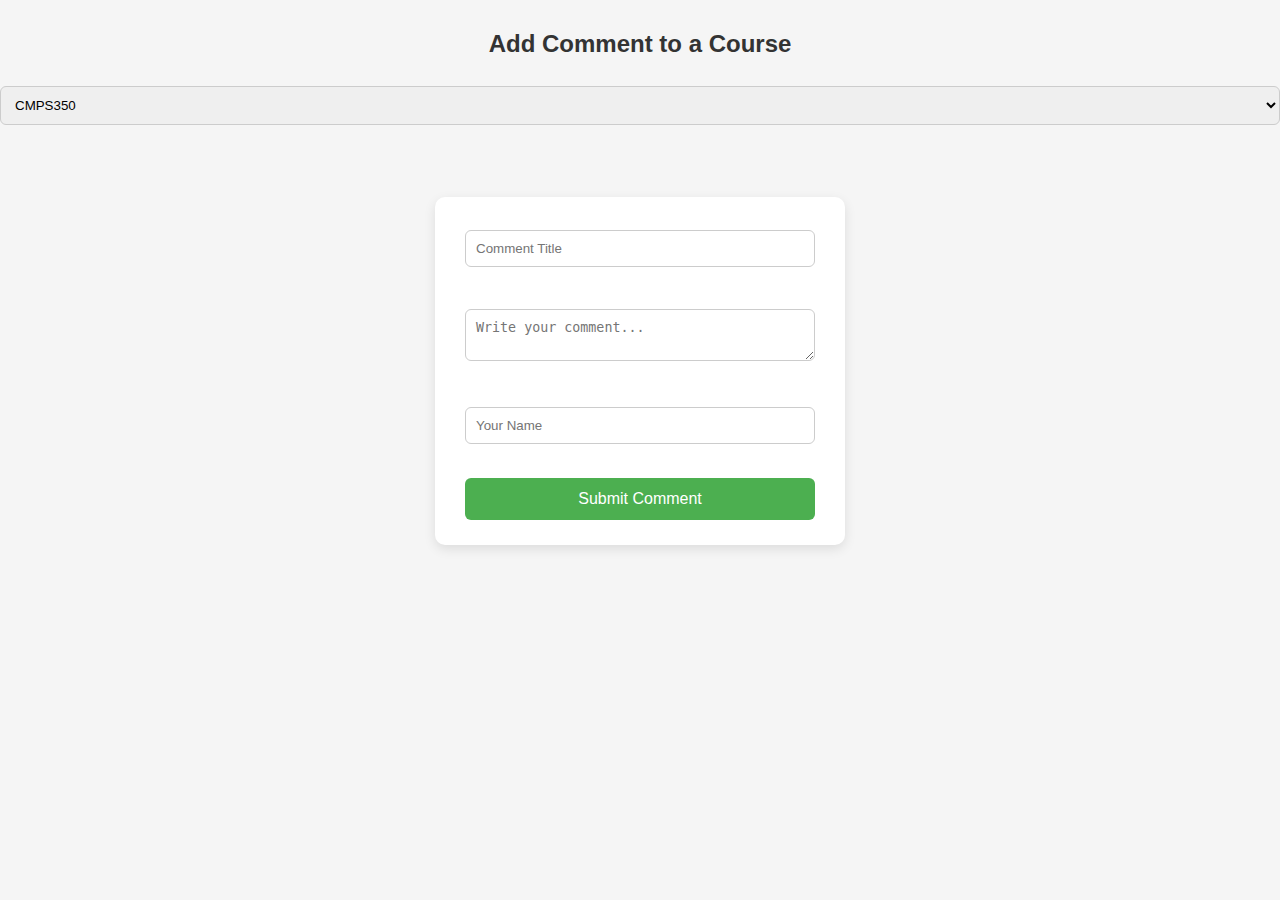
<file: mizan_app/add_course_comment/index.html>
<!DOCTYPE html>
<html lang="en">
<head>
  <meta charset="UTF-8" />
  <title>Add Course Comment</title>
  <link rel="stylesheet" href="css/styles.css">
</head>
<body>
  <h2>Add Comment to a Course</h2>

  <select id="courseSelect">
    <option value="CMPS350">CMPS350</option>
    <option value="CMPS351">CMPS351</option>
  </select><br /><br />

  <form id="commentForm">
    <input type="text" id="commentTitle" placeholder="Comment Title" required /><br /><br />
    <textarea id="commentBody" placeholder="Write your comment..." required></textarea><br /><br />
    <input type="text" id="commentAuthor" placeholder="Your Name" required /><br /><br />
    <button type="submit">Submit Comment</button>
  </form>

  <p id="successMsg" style="color: green;"></p>

  <script src="js/index.js"></script>
</body>
</html>
</file>
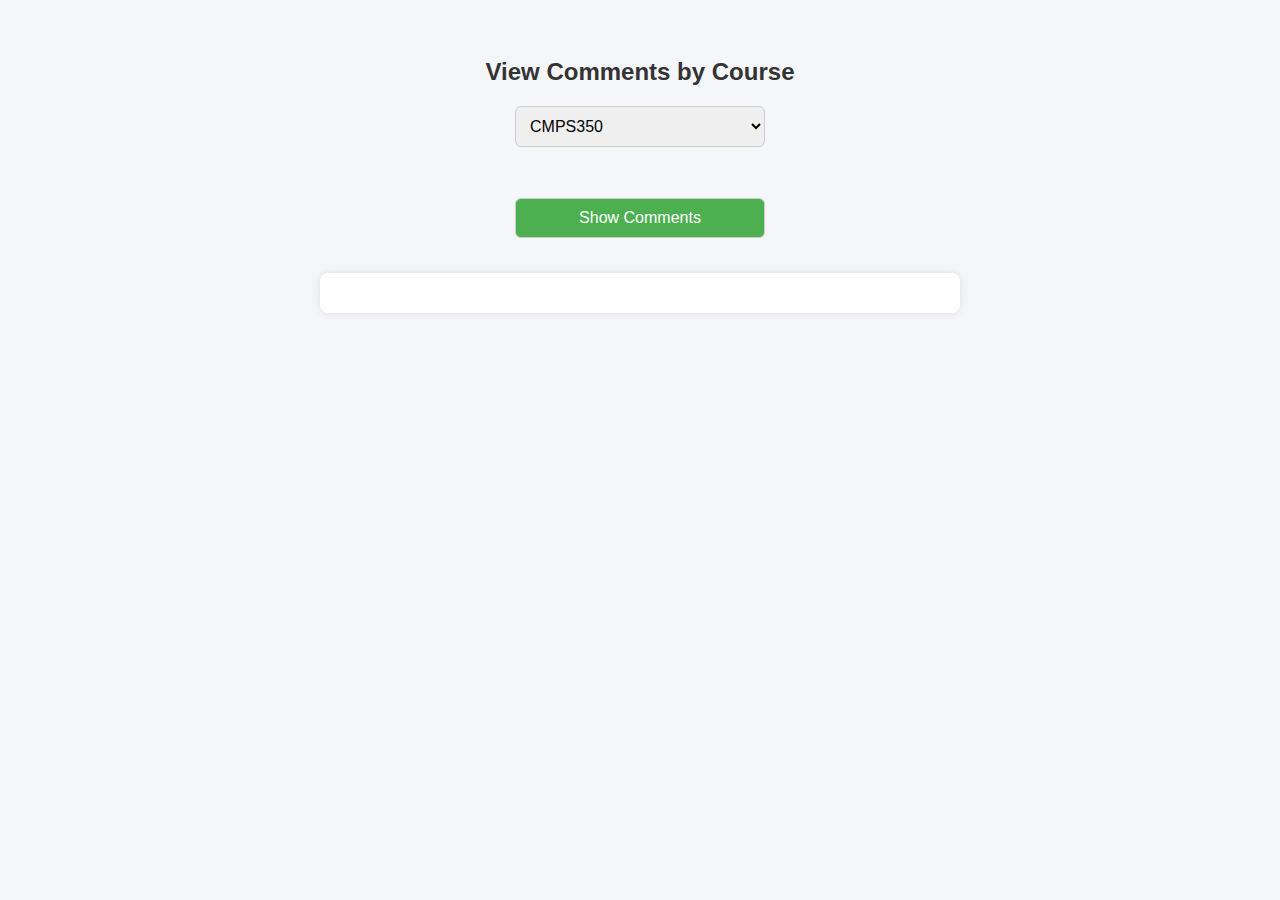
<file: mizan_app/get_course_comments/index.html>
<!DOCTYPE html>
<html lang="en">
<head>
  <meta charset="UTF-8" />
  <title>View Course Comments</title>
  <link rel="stylesheet" href="css/styles.css">
</head>
<body>
  <h2>View Comments by Course</h2>

  <select id="courseSelect">
    <option value="CMPS350">CMPS350</option>
    <option value="CMPS351">CMPS351</option>
  </select><br /><br />

  <button id="showComments">Show Comments</button>

  <div id="commentsList" style="margin-top: 20px;"></div>

  <script src="js/index.js"></script>
</body>
</html>
</file>
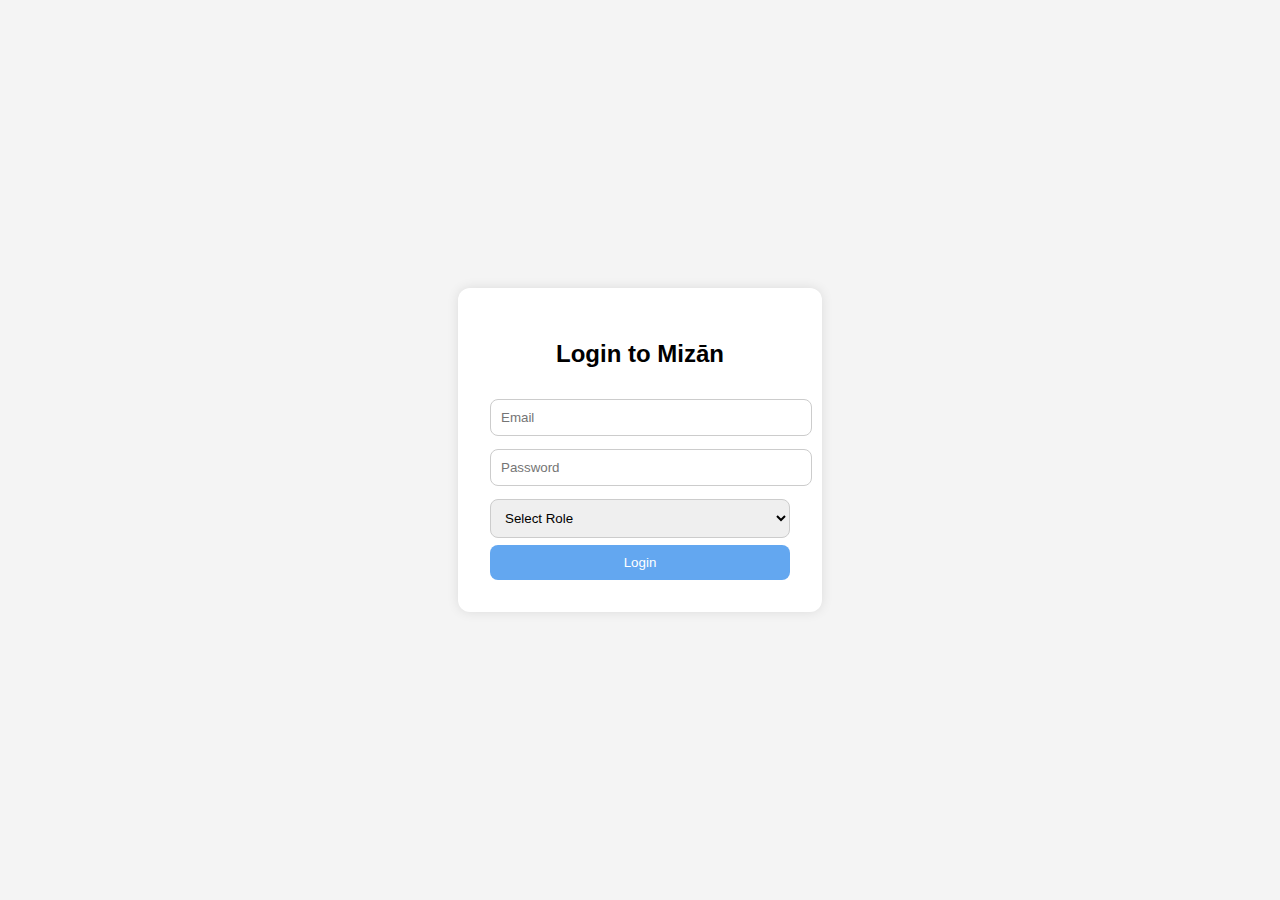
<file: mizan_app/login/index.html>
<!DOCTYPE html>
<html lang="en">
    
<head>
  <meta charset="UTF-8" />
  <meta name="viewport" content="width=device-width, initial-scale=1.0" />
  <title>Login - Mizān</title>
  <link rel="stylesheet" href="css/styles.css" />
</head>

<body>
    <div class="login-container">
        <h2>Login to Mizān</h2>
        <form id="loginForm">
            <input type="email" id="email" placeholder="Email" required />
            <input type="password" id="password" placeholder="Password" required />
            <select id="role" required>
                <option value="">Select Role</option>
                <option value="student">Student</option>
                <option value="instructor">Instructor</option>
                <option value="coordinator">Coordinator</option>
            </select>
            <button type="submit">Login</button>
        </form>
    </div>

    <script src="js/index.js"></script>
</body>

</html>
</file>
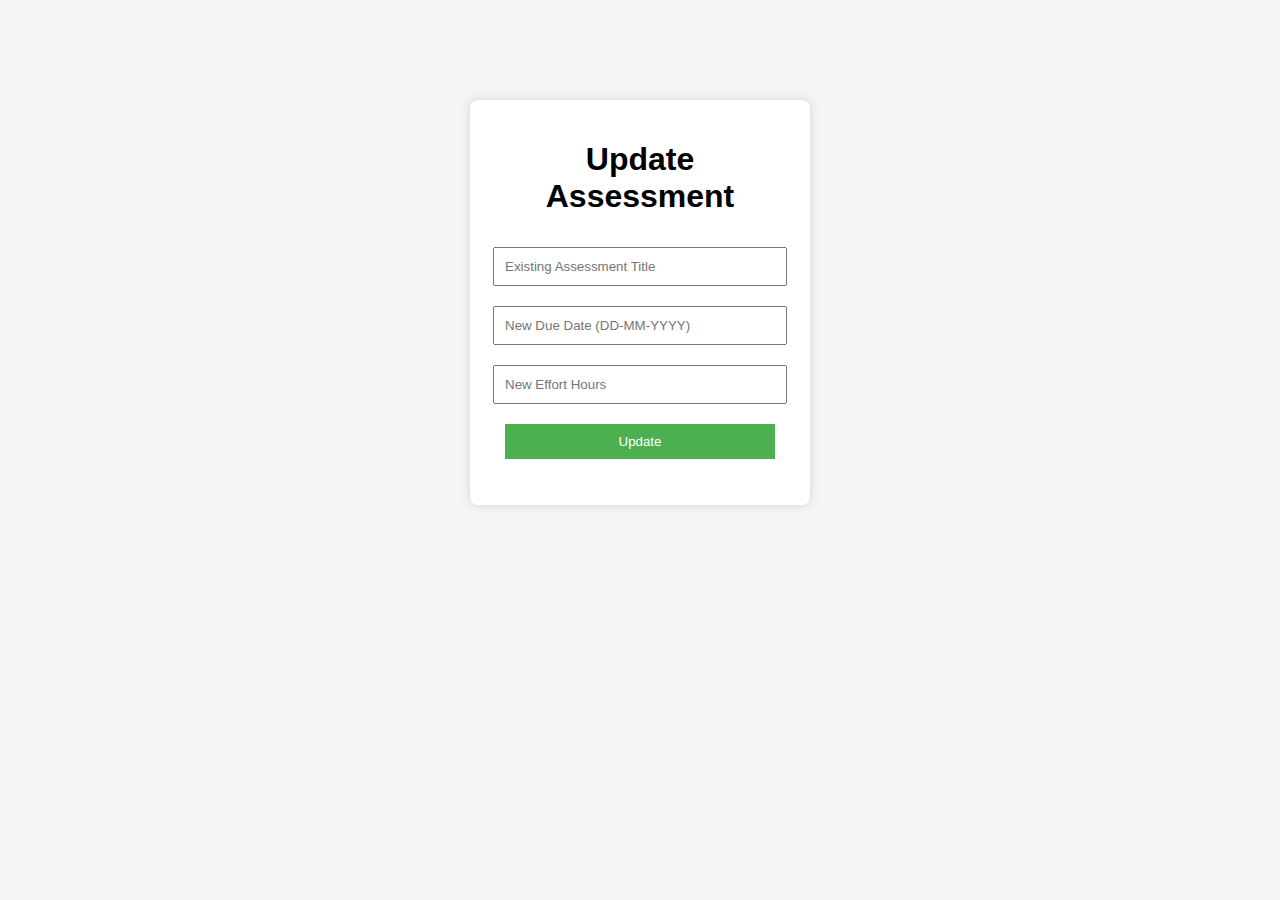
<file: mizan_app/update_assessments/index.html>
<!DOCTYPE html>
<html lang="en">
<head>
    <meta charset="UTF-8">
    <title>Update Assessment - Mizān</title>
    <link rel="stylesheet" href="css/styles.css">
</head>
<body>
    <div class="container">
        <h1>Update Assessment</h1>
        <form id="updateForm">
            <input type="text" id="assessmentTitle" placeholder="Existing Assessment Title" required>
            <input type="text" id="newDueDate" placeholder="New Due Date (DD-MM-YYYY)" required> 
            <input type="text" id="newEffortHours" placeholder="New Effort Hours" required>
            <button type="submit">Update</button>
        </form>
        <p id="result"></p>
    </div>

    <script src="js/index.js"></script>
</body>
</html>
</file>
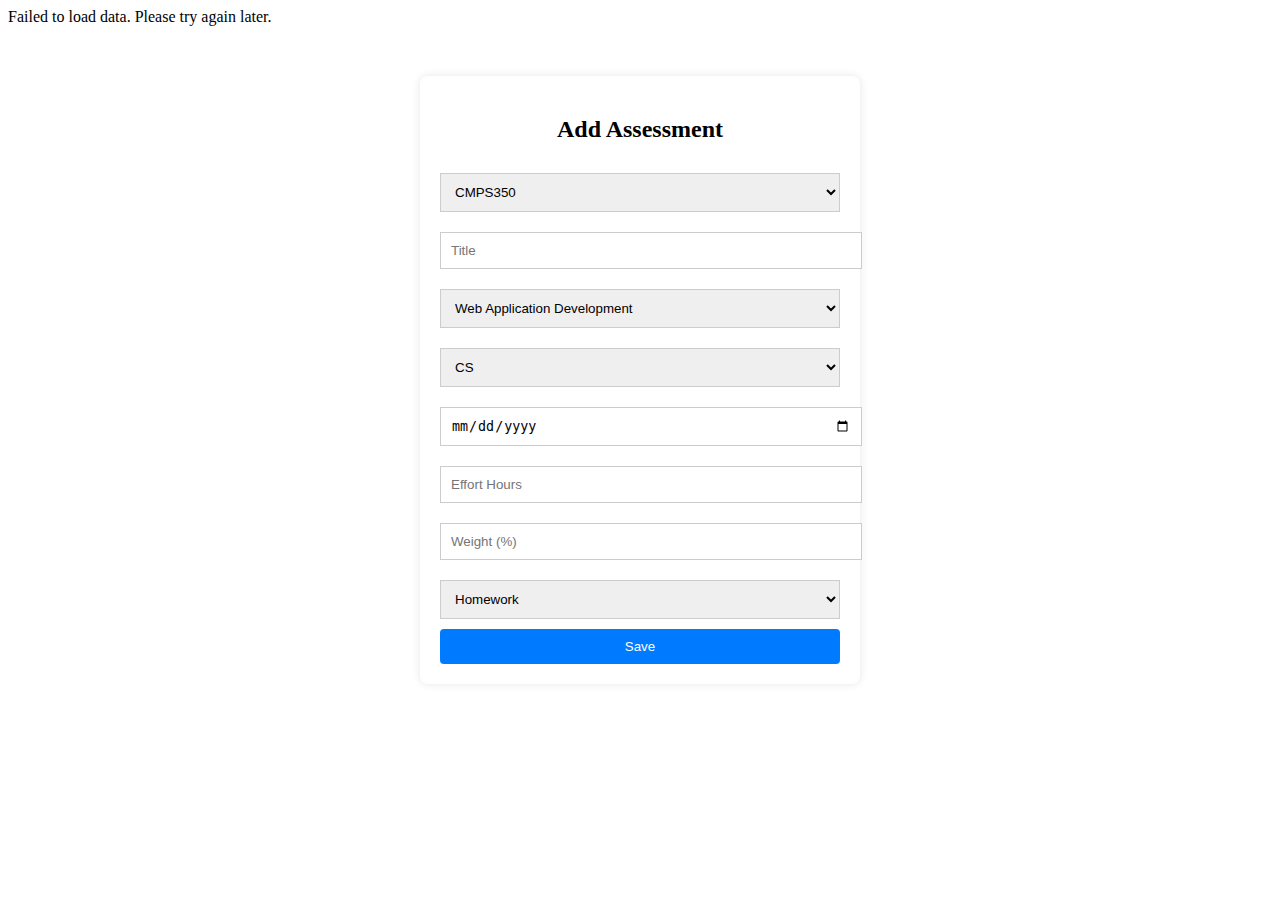
<file: mizan_app/app/add_assessments/index.html>
<!DOCTYPE html>
<html lang="en">
    <head>
        <meta charset="UTF-8">
        <meta name="viewport" content="width=device-width, initial-scale=1.0">
        <title>Add Assessment - Mizan</title>
        <link rel="stylesheet" href="styles.css">
    </head>
    <body>
<div class="assessment-form">
    <h2>Add Assessment</h2>
    <form id="assessment-form">
        <select id="course" required></select>
        <input type="text" id="title" placeholder="Title" required>
        <select id="coursename" required></select>
        <select id="program" required>
            <option value="CS">CS</option>
            <option value="CE">CE</option>
        </select>
        <input type="date" id="due-date" required>
        <input type="number" id="effort-hours" placeholder="Effort Hours" required>
        <input type="number" id="weight" placeholder="Weight (%)" required>
        <select id="type" required>
            <option value="Homework">Homework</option>
            <option value="Quiz">Quiz</option>
            <option value="Midterm">Midterm</option>
            <option value="Final Exam">Final Exam</option>
            <option value="Project">Project</option>
        </select>
        <button type="submit">Save</button>
    </form>
</div>
<script src="script.js"></script>
    </body>
</html>
</file>
<file: mizan_app/add_course_comment/css/styles.css>
body {
    font-family: Arial, sans-serif;
    background-color: #f5f5f5;
    margin: 0;
    padding: 0;
    display: flex;
    flex-direction: column;
    align-items: center;
    min-height: 100vh;
}
  
h2 {
    margin-top: 30px;
    color: #333;
  }
  
  form {
    background-color: #fff;
    padding: 25px 30px;
    margin-top: 20px;
    border-radius: 10px;
    box-shadow: 0 4px 12px rgba(0, 0, 0, 0.1);
    width: 350px;
  }
  
  input[type="text"],
  textarea,
  select {
    width: 100%;
    padding: 10px;
    margin-top: 8px;
    margin-bottom: 16px;
    border: 1px solid #ccc;
    border-radius: 6px;
    box-sizing: border-box;
  }
  
  textarea {
    resize: vertical;
  }
  
  button {
    background-color: #4CAF50;
    color: white;
    padding: 12px 16px;
    border: none;
    border-radius: 6px;
    cursor: pointer;
    width: 100%;
    font-size: 16px;
  }
  
  button:hover {
    background-color: #45a049;
  }
  
  #successMsg {
    margin-top: 20px;
    font-weight: bold;
    color: green;
  }
</file>
<file: mizan_app/get_course_comments/css/styles.css>
/* styles.css */

body {
    font-family: Arial, sans-serif;
    background-color: #f5f6fa;
    display: flex;
    flex-direction: column;
    align-items: center;
    padding: 30px;
  }
  
  h2 {
    margin-bottom: 20px;
    color: #333;
  }
  
  select, button {
    padding: 10px;
    width: 250px;
    margin-bottom: 15px;
    border-radius: 6px;
    border: 1px solid #ccc;
    font-size: 16px;
  }
  
  button {
    background-color: #4CAF50;
    color: white;
    cursor: pointer;
    transition: background-color 0.3s;
  }
  
  button:hover {
    background-color: #45a049;
  }
  
  #commentsList {
    width: 80%;
    max-width: 600px;
    margin-top: 20px;
    background-color: white;
    padding: 20px;
    border-radius: 8px;
    box-shadow: 0 0 10px rgba(0, 0, 0, 0.1);
  }
  
  .comment-item {
    border-bottom: 1px solid #eee;
    padding: 10px 0;
  }
  
  .comment-item:last-child {
    border-bottom: none;
  }
  
  .comment-item strong {
    font-size: 18px;
    color: #333;
  }
  
  .comment-item p {
    margin: 5px 0;
    color: #555;
  }
  
  .comment-item em {
    font-size: 12px;
    color: gray;
  }
</file>
<file: mizan_app/login/css/styles.css>
body {
  font-family: 'Segoe UI', sans-serif;
  background: #f4f4f4;
  display: flex;
  justify-content: center;
  align-items: center;
  height: 100vh;
  margin: 0;
}
 
.login-container {
  background: white;
  padding: 2em;
  border-radius: 12px;
  box-shadow: 0 0 12px rgba(0, 0, 0, 0.1);
  width: 300px;
}
  
h2 {
  text-align: center;
  margin-bottom: 1em;
}
  
input, select {
  width: 100%;
  padding: 0.75em;
  margin: 0.5em 0;
  border: 1px solid #ccc;
  border-radius: 8px;
}
  
button {
  width: 100%;
  padding: 0.75em;
  background-color: #63a7f0;
  color: white;
  border: none;
  border-radius: 8px;
  cursor: pointer;
}
  
button:hover {
  background-color: #4678ae;
}
</file>
<file: mizan_app/update_assessments/css/styles.css>
body {
    font-family: Arial, sans-serif;
    background-color: #f5f5f5;
}

.container {
    width: 300px;
    margin: 100px auto;
    text-align: center;
    padding: 20px;
    background: white;
    border-radius: 8px;
    box-shadow: 0 0 10px lightgray;
}

input, button {
    width: 90%;
    padding: 10px;
    margin: 10px 0;
}

button {
    background-color: #4caf50;
    color: white;
    border: none;
    cursor: pointer;
}

button:hover {
    background-color: #45a049;
}
</file>
<file: mizan_app/app/add_assessments/styles.css>
.assessment-form{
    max-width:400px;
    margin:50px auto;
    padding:20px;
    background:white;
    border-radius:8px;
    box-shadow:0 0 10px rgba(0,0,0,0.1);
}
.assessment-form h2{
    text-align:center;
    margin-bottom:20px;
}
.assessment-form input,
.assessment-form select{
    width:100%;
    padding:10px;
    margin:10px 0;
    border:1px solid #ccc;
}
.assessment-form button{
    width:100%;
    padding: 10px;
    background-color:#007bff;
    color:white;
    border:none;
    border-radius:4px;
    cursor:pointer;
}
.assessment-form button:hover{
    background-color:#0056b3;
}
</file>
